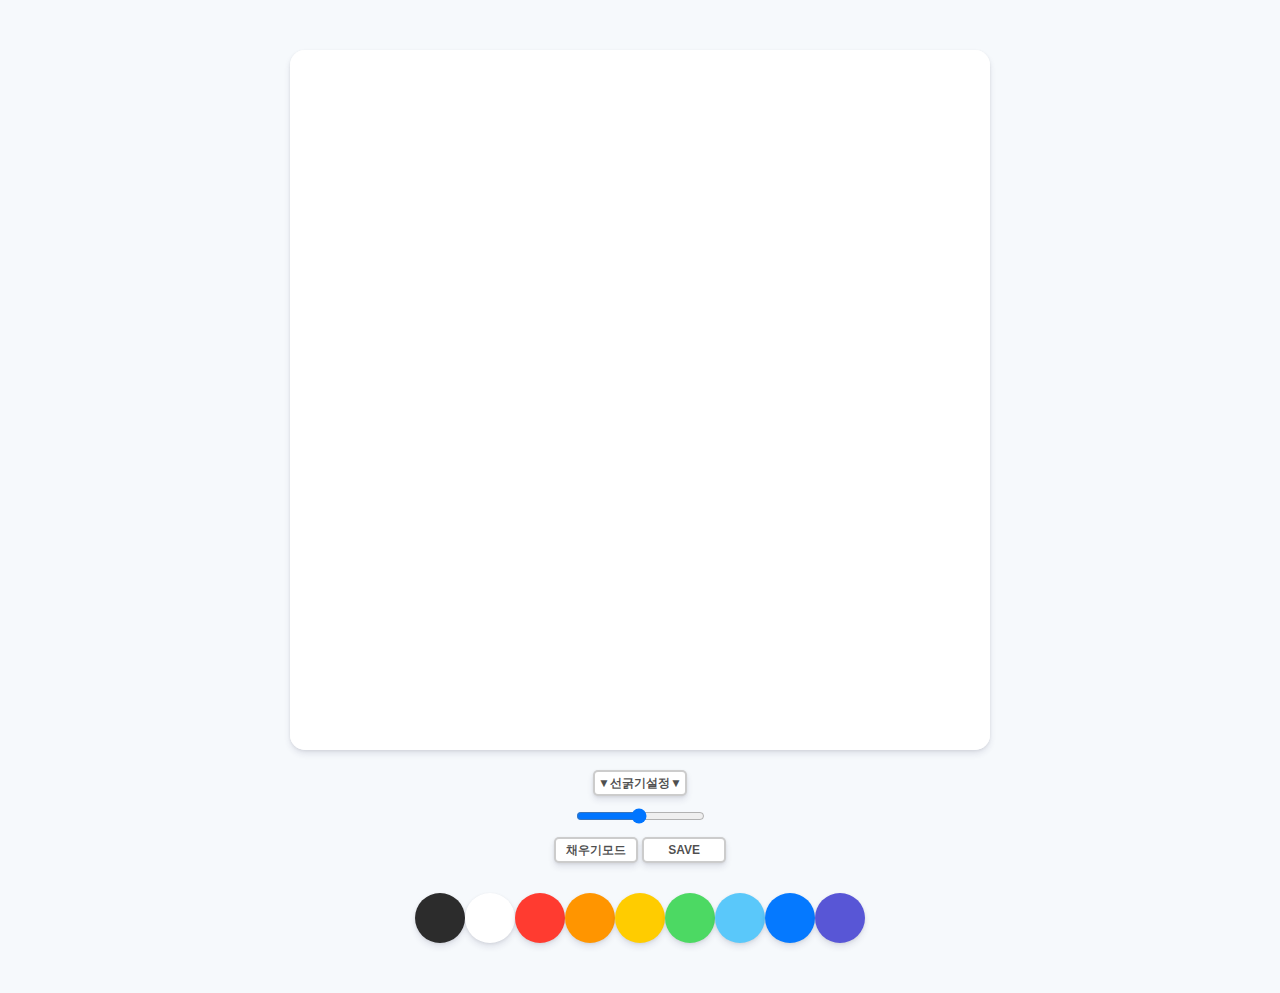
<file: index.html>
<!DOCTYPE html>
<html lang="ko">
  <head>
    <meta charset="UTF-8" />
    <meta name="viewport" content="width=device-width, initial-scale=1.0" />
    <meta http-equiv="X-UA-Compatible" content="ie=edge" />
    <link rel="stylesheet" href="styles.css" />
    <title>PaintJS</title>
  </head>
  <body>
    <canvas id="jsCanvas" class="canvas"></canvas>
    <div class = "btnexpl">▼선굵기설정▼</div>
    <div class="controls">
      <div class="controls__range">
        <input
          type="range"
          id="jsRange"
          min="0.1"
          max="5"
          value="2.5"
          step="0.1"
        />
      </div>
      <div class="controls__btns">
        <button id="jsMode">채우기모드</button>
        <button id="jsSave">Save</button>
      </div>
      <div class="controls__colors" id="jsColors">
        <div class="controls__color jsColor" style="background-color:#2c2c2c"></div>
        <div class="controls__color jsColor" style="background-color:white"></div>
        <div class="controls__color jsColor" style="background-color:#FF3B30"></div>
        <div class="controls__color jsColor" style="background-color:#FF9500"></div>
        <div class="controls__color jsColor" style="background-color:#FFCC00"></div>
        <div class="controls__color jsColor" style="background-color:#4CD963"></div>
        <div class="controls__color jsColor" style="background-color:#5AC8FA"></div>
        <div class="controls__color jsColor" style="background-color:#0579FF"></div>
        <div class="controls__color jsColor" style="background-color:#5856D6"></div>
      </div>
    </div>
    <script src="app.js"></script>
  </body>
</html>
</file>
<file: styles.css>
@import "reset.css";
body {
  background-color: #f6f9fc;
  font-family: -apple-system, BlinkMacSystemFont, "Segoe UI", Roboto, Oxygen,
    Ubuntu, Cantarell, "Open Sans", "Helvetica Neue", sans-serif;
  display: flex;
  flex-direction: column;
  align-items: center;
  padding: 50px 0px;
}

.canvas {
  width: 700px;
  height: 700px;
  background-color: white;
  border-radius: 15px;
  box-shadow: 0 4px 6px rgba(50, 50, 93, 0.11), 0 1px 3px rgba(0, 0, 0, 0.08);
}

.controls {
  margin-top: 10px;
  display: flex;
  flex-direction: column;
  align-items: center;
}

.controls .controls__btns {
  margin-bottom: 30px;
}

.controls__btns button {
  all: unset;
  cursor: pointer;
  background-color: white;
  padding: 5px 0px;
  width: 80px;
  text-align: center;
  border-radius: 5px;
  box-shadow: 0 4px 6px rgba(50, 50, 93, 0.11), 0 1px 3px rgba(0, 0, 0, 0.08);
  border: 2px solid rgba(0, 0, 0, 0.2);
  color: rgba(0, 0, 0, 0.7);
  text-transform: uppercase;
  font-weight: 800;
  font-size: 12px;
}

.controls__btns button:active {
  transform: scale(0.98);
}

.controls .controls__colors {
  display: flex;
}

.controls__colors .controls__color {
  width: 50px;
  height: 50px;
  border-radius: 25px;
  cursor: pointer;
  box-shadow: 0 4px 6px rgba(50, 50, 93, 0.11), 0 1px 3px rgba(0, 0, 0, 0.08);
}

.controls .controls__range {
  margin-bottom: 10px;
}

.btnexpl {
    all: unset;
    cursor: pointer;
    background-color: white;
    padding: 5px 0px;
    width: 90px;
    text-align: center;
    border-radius: 5px;
    box-shadow: 0 4px 6px rgba(50, 50, 93, 0.11), 0 1px 3px rgba(0, 0, 0, 0.08);
    border: 2px solid rgba(0, 0, 0, 0.2);
    color: rgba(0, 0, 0, 0.7);
    text-transform: uppercase;
    font-weight: 800;
    font-size: 12px;
    margin-top: 20px;
}
</file>
